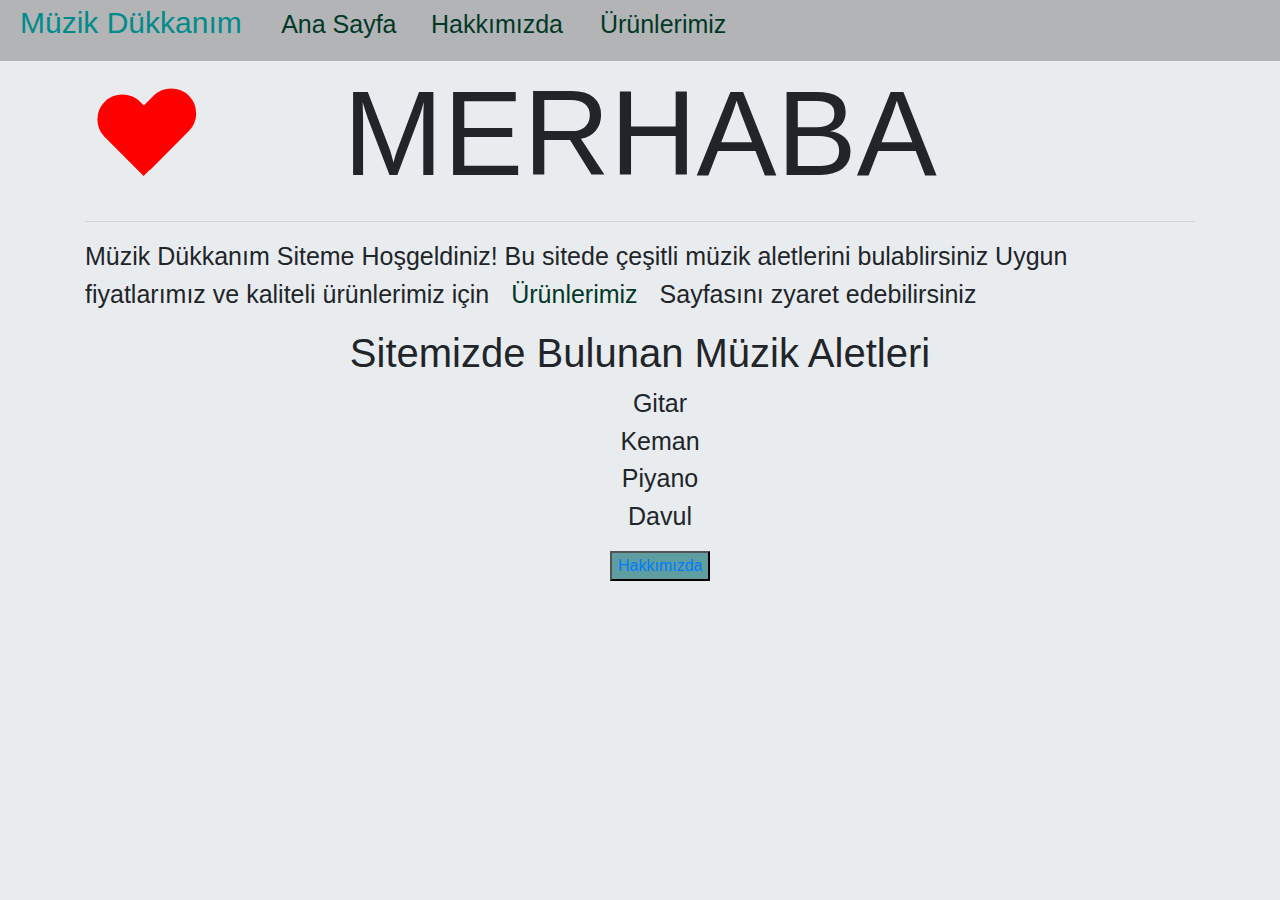
<file: index.html>
<!doctype html>
<html lang="tr">
  <head>
    <!-- Required meta tags -->
    <meta charset="utf-8">
    <meta name="viewport" content="width=device-width, initial-scale=1, shrink-to-fit=no">
    <link rel="stylesheet" href="css/style.css">
    <!-- Bootstrap CSS -->
    <link rel="stylesheet" href="https://maxcdn.bootstrapcdn.com/bootstrap/4.0.0/css/bootstrap.min.css" integrity="sha384-Gn5384xqQ1aoWXA+058RXPxPg6fy4IWvTNh0E263XmFcJlSAwiGgFAW/dAiS6JXm" crossorigin="anonymous">
    <link rel="preconnect" href="https://fonts.googleapis.com">
    <link rel="preconnect" href="https://fonts.gstatic.com" crossorigin>
    <link href="https://fonts.googleapis.com/css2?family=Shizuru&family=Teko:wght@500&display=swap" rel="stylesheet">

    <title>Hello, world!</title>
  </head>
  <body>
      <container>
        <div class="row">
            <div class="jumbotron, container-fluid" style="background-color: #2a2a2b49;">
                <a class="maintext" href="#"> Müzik Dükkanım</a>
                <a class="jtext" href="#"> Ana Sayfa</a>
                <a class="jtext" href="info.html"> Hakkımızda </a>
                <a class="jtext" href="product.html"> Ürünlerimiz</a>
                </p>
              </div>
        </div>
            <div class="row">
                <div class="container">
                    <h1 class="title">MERHABA</h1>
                        <hr>
                    <p class="dtext">
                        Müzik Dükkanım Siteme Hoşgeldiniz! Bu sitede çeşitli müzik aletlerini bulablirsiniz Uygun fiyatlarımız ve kaliteli ürünlerimiz için <a class="jtext" href="product.html"> Ürünlerimiz </a> Sayfasını zyaret edebilirsiniz 
                    </p>
            </div>
        </div>
            <div class="row">
                <div class="container">
                    <h1 style="text-align: center;">Sitemizde Bulunan Müzik Aletleri</h1>
                    <ul class="list">
                        <li>Gitar</li>
                        <li>Keman</li>
                        <li>Piyano</li>
                        <li>Davul</li>
                    </ul>
                </div>
            </div>
        </div>
        <div class="row">
            <div class="container">
                <div class="heart">
                    
                </div>
                <button class="btnin"><a  class="jtext, " href="info.html">Hakkımızda</a></button>
            </div>
        </div>

    <!-- Optional JavaScript -->
    <!-- jQuery first, then Popper.js, then Bootstrap JS -->
    <script src="https://code.jquery.com/jquery-3.2.1.slim.min.js" integrity="sha384-KJ3o2DKtIkvYIK3UENzmM7KCkRr/rE9/Qpg6aAZGJwFDMVNA/GpGFF93hXpG5KkN" crossorigin="anonymous"></script>
    <script src="https://cdnjs.cloudflare.com/ajax/libs/popper.js/1.12.9/umd/popper.min.js" integrity="sha384-ApNbgh9B+Y1QKtv3Rn7W3mgPxhU9K/ScQsAP7hUibX39j7fakFPskvXusvfa0b4Q" crossorigin="anonymous"></script>
    <script src="https://maxcdn.bootstrapcdn.com/bootstrap/4.0.0/js/bootstrap.min.js" integrity="sha384-JZR6Spejh4U02d8jOt6vLEHfe/JQGiRRSQQxSfFWpi1MquVdAyjUar5+76PVCmYl" crossorigin="anonymous"></script>
  </body>
</html>
</file>
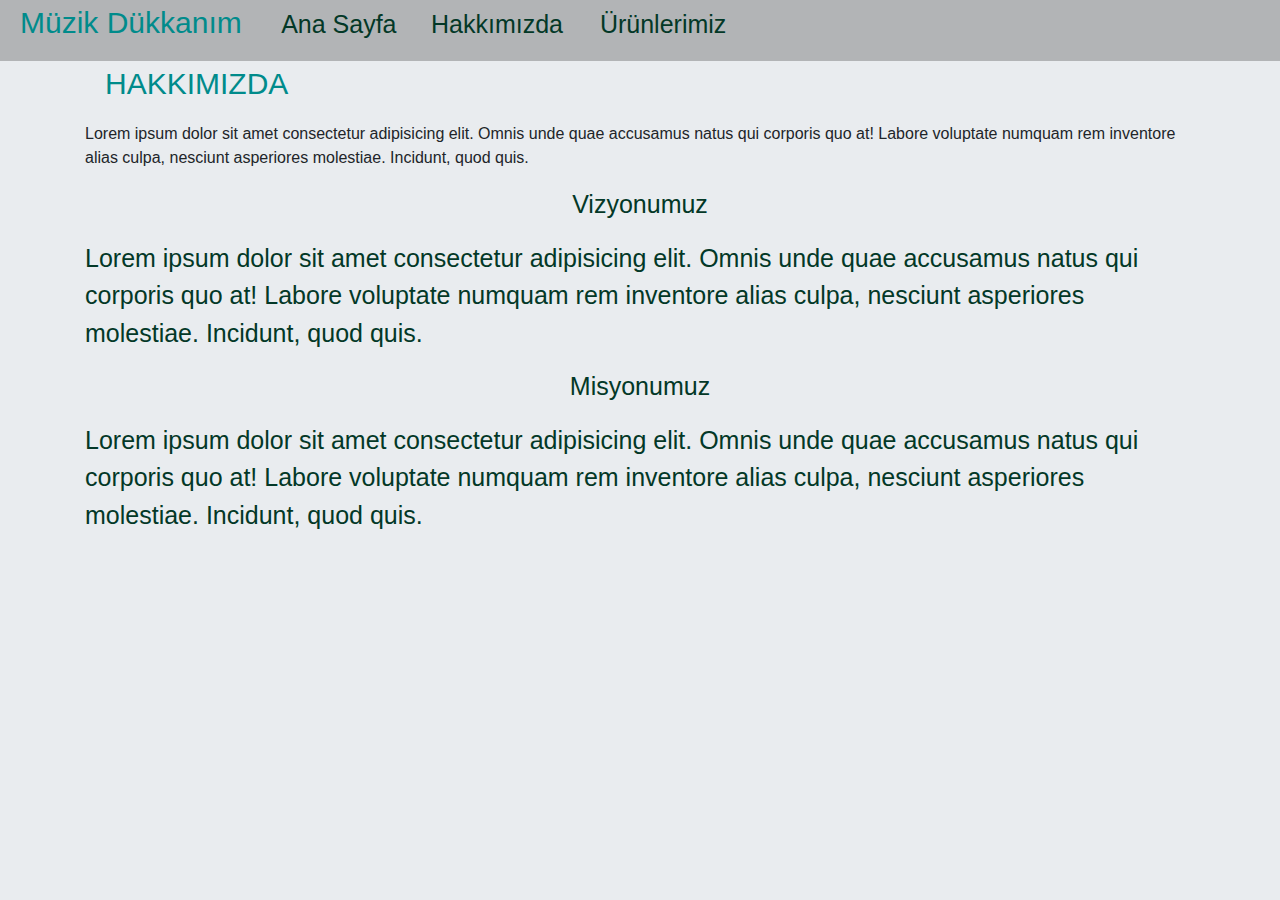
<file: info.html>
<!doctype html>
<html lang="tr">
  <head>
    <!-- Required meta tags -->
    <meta charset="utf-8">
    <meta name="viewport" content="width=device-width, initial-scale=1">
    <link rel="stylesheet" href="css/style.css">
    <!-- Bootstrap CSS -->
    <link rel="stylesheet" href="https://maxcdn.bootstrapcdn.com/bootstrap/4.0.0/css/bootstrap.min.css" integrity="sha384-Gn5384xqQ1aoWXA+058RXPxPg6fy4IWvTNh0E263XmFcJlSAwiGgFAW/dAiS6JXm" crossorigin="anonymous">
    <link rel="preconnect" href="https://fonts.googleapis.com">
    <link rel="preconnect" href="https://fonts.gstatic.com" crossorigin>
    <link href="https://fonts.googleapis.com/css2?family=Shizuru&family=Teko:wght@500&display=swap" rel="stylesheet">

    <title>Hakkımızda</title>
  </head>
  <body>
    <container>
        <div class="row">
            <div class="jumbotron, container-fluid" style="background-color: #2a2a2b49;">
                <a class="maintext" href="index.html"> Müzik Dükkanım</a>
                <a class="jtext" href="index.html"> Ana Sayfa</a>
                <a class="jtext" href="#"> Hakkımızda </a>
                <a class="jtext" href="product.html"> Ürünlerimiz</a>
                </p>
              </div>
        </div>
    <div class="row">
        <div class="container">
            <p class="inf.text, maintext">HAKKIMIZDA</p>
        </div>
    </div>
    <div class="row">
        <div class="container">
            <p class=>Lorem ipsum dolor sit amet consectetur adipisicing elit. Omnis unde quae accusamus natus qui corporis quo at! Labore voluptate numquam rem inventore alias culpa, nesciunt asperiores molestiae. Incidunt, quod quis.
            </p>
        </div>
    </div>
    <div class="row">
        <div class="col-sm-12">
            <div class="jtext">
                <p class="inftext">Vizyonumuz
                </p>
                <div class="row">
                    <div class="container">
                        <p class=>Lorem ipsum dolor sit amet consectetur adipisicing elit. Omnis unde quae accusamus natus qui corporis quo at! Labore voluptate numquam rem inventore alias culpa, nesciunt asperiores molestiae. Incidunt, quod quis.
                        </p>
                    </div>
                </div>
            </div>
        </div>
    </div>
    <div class="row">
        <div class="col-sm-12">
            <div class="jtext">
                <p class="inftext">Misyonumuz
                </p>
                <div class="row">
                    <div class="container">
                        <p class=>Lorem ipsum dolor sit amet consectetur adipisicing elit. Omnis unde quae accusamus natus qui corporis quo at! Labore voluptate numquam rem inventore alias culpa, nesciunt asperiores molestiae. Incidunt, quod quis.
                        </p>
                    </div>
                </div>
            </div>
        </div>
    </div>
    <!-- Optional JavaScript; choose one of the two! -->

    <!-- Option 1: Bootstrap Bundle with Popper -->
    <script src="https://cdn.jsdelivr.net/npm/bootstrap@5.1.3/dist/js/bootstrap.bundle.min.js" integrity="sha384-ka7Sk0Gln4gmtz2MlQnikT1wXgYsOg+OMhuP+IlRH9sENBO0LRn5q+8nbTov4+1p" crossorigin="anonymous"></script>

    <!-- Option 2: Separate Popper and Bootstrap JS -->
    <!--
    <script src="https://cdn.jsdelivr.net/npm/@popperjs/core@2.10.2/dist/umd/popper.min.js" integrity="sha384-7+zCNj/IqJ95wo16oMtfsKbZ9ccEh31eOz1HGyDuCQ6wgnyJNSYdrPa03rtR1zdB" crossorigin="anonymous"></script>
    <script src="https://cdn.jsdelivr.net/npm/bootstrap@5.1.3/dist/js/bootstrap.min.js" integrity="sha384-QJHtvGhmr9XOIpI6YVutG+2QOK9T+ZnN4kzFN1RtK3zEFEIsxhlmWl5/YESvpZ13" crossorigin="anonymous"></script>
    -->
  </body>
</html>
</file>
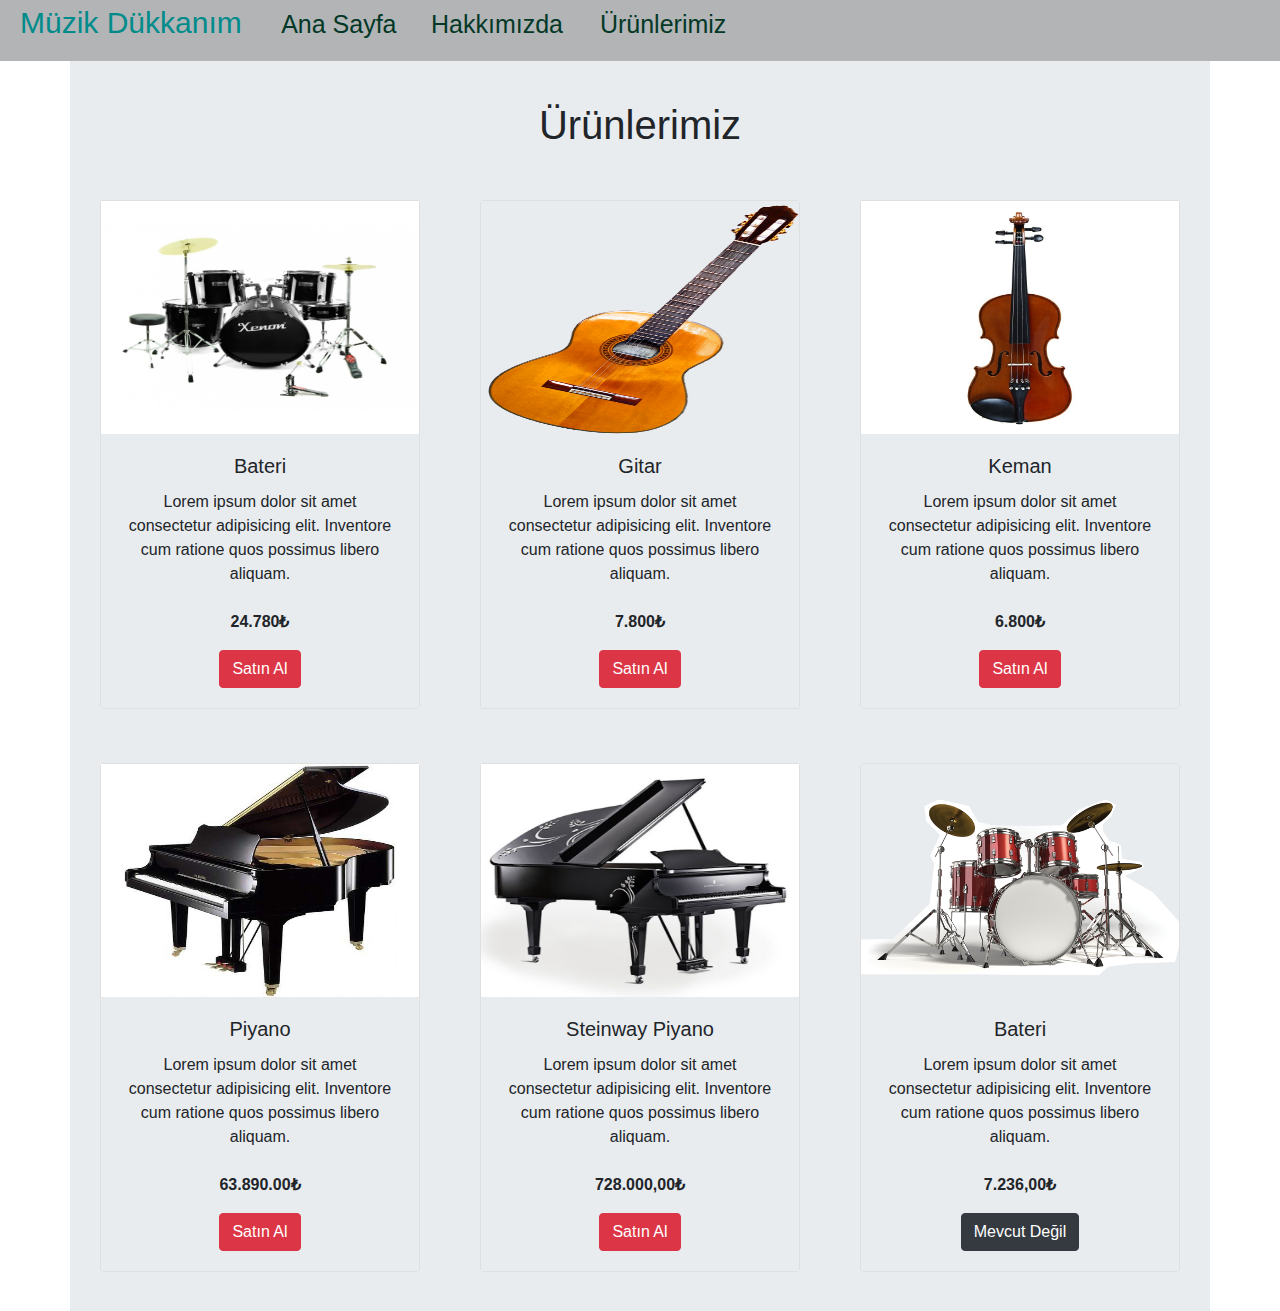
<file: product.html>
<!doctype html>
<html lang="tr">
  <head>
    <!-- Required meta tags -->
    <meta charset="utf-8">
    <meta name="viewport" content="width=device-width, initial-scale=1">
    <link rel="stylesheet" href="css/style.css">
    <!-- Bootstrap CSS -->
    <link rel="stylesheet" href="https://maxcdn.bootstrapcdn.com/bootstrap/4.0.0/css/bootstrap.min.css" integrity="sha384-Gn5384xqQ1aoWXA+058RXPxPg6fy4IWvTNh0E263XmFcJlSAwiGgFAW/dAiS6JXm" crossorigin="anonymous">
    <link rel="preconnect" href="https://fonts.googleapis.com">
    <link rel="preconnect" href="https://fonts.gstatic.com" crossorigin>
    <link href="https://fonts.googleapis.com/css2?family=Shizuru&family=Teko:wght@500&display=swap" rel="stylesheet">

    <title>Ürünlerimiz</title>
  </head>
  <body>
    <container>
        <div class="row">
            <div class="jumbotron, container-fluid" style="background-color: #2a2a2b49;">
                <a class="maintext" href="index.html"> Müzik Dükkanım</a>
                <a class="jtext" href="info.html"> Ana Sayfa</a>
                <a class="jtext" href="info.html"> Hakkımızda </a>
                <a class="jtext" href="product.html"> Ürünlerimiz</a>
                </p>
              </div>
        </div>
        <div class="container">
          <div class="tittle">
              <br>
          <h1 class="card-title mt-3" style="text-align: center;">Ürünlerimiz</h1>
          <br>
      
              <div class="row">
                  <div class="col-md-4">
                      <div class="card text-center">
                          <img height="233px" src="bateri.jpg" alt="...">
                          <div class="card-body">
                              <h5 class="card-title">Bateri</h5>
                              <p class="card-text">Lorem ipsum dolor sit amet consectetur adipisicing elit. Inventore cum
                                  ratione quos possimus libero aliquam. 
                                  <br><br>
                                  <strong>24.780₺</strong> </p>
                              <button type="button" class="btn btn-danger">Satın Al</button>
                          </div>
                      </div>
                  </div>
                  <div class="col-md-4">
                      <div class="card text-center">
                          <img height="233px" src="gitar.png" alt="...">
                          <div class="card-body">
                              <h5 class="card-title">Gitar</h5>
                              <p class="card-text">Lorem ipsum dolor sit amet consectetur adipisicing elit. Inventore cum
                                  ratione quos possimus libero aliquam.<br>
                                  <br>
                                  <strong>7.800₺</strong></p>
                              <button type="button" class="btn btn-danger">Satın Al</button>
                          </div>
                      </div>
                  </div>
                  <div class="col-md-4">
                      <div class="card text-center">
                          <img height="233px" src="keman.jpg" alt="...">
                          <div class="card-body">
                              <h5 class="card-title">Keman</h5>
                              <p class="card-text">Lorem ipsum dolor sit amet consectetur adipisicing elit. Inventore cum
                                  ratione quos possimus libero aliquam.<br><br><strong>6.800₺</strong></p>
                              <button type="button" class="btn btn-danger">Satın Al</button>
                          </div>
                      </div>
                  </div>
              </div>
      
              <br>
      
              <div class="row">
                  <div class="col-md-4">
                      <div class="card text-center">
                          <img height="233px" src="piano.jpg" alt="...">
                          <div class="card-body">
                              <h5 class="card-title">Piyano</h5>
                              <p class="card-text">Lorem ipsum dolor sit amet consectetur adipisicing elit. Inventore cum
                                  ratione quos possimus libero aliquam.<br><br><strong>63.890.00₺</strong></p>
                              <button type="button" class="btn btn-danger">Satın Al</button>
                          </div>
                      </div>
                  </div>
                  <div class="col-md-4">
                      <div class="card text-center">
                          <img height="233px" src="s-piano.jpg" alt="...">
                          <div class="card-body">
                              <h5 class="card-title">Steinway Piyano</h5>
                              <p class="card-text">Lorem ipsum dolor sit amet consectetur adipisicing elit. Inventore cum
                                  ratione quos possimus libero aliquam.<br><br><strong>728.000,00₺</strong></p>
                              <button type="button" class="btn btn-danger">Satın Al</button>
                          </div>
                      </div>
                  </div>
                  <div class="col-md-4">
                      <div class="card text-center">
                          <img height="233px" src="davul.png" alt="bateri">
                          <div class="card-body">
                              <h5 class="card-title">Bateri</h5>
                              <p class="card-text">Lorem ipsum dolor sit amet consectetur adipisicing elit. Inventore cum
                                  ratione quos possimus libero aliquam.<br><br><strong>7.236,00₺</strong></p>
                              <button type="button" class="btn btn-dark">Mevcut Değil</button>
                          </div>
                      </div>
                  </div>
              </div>
      
              <br>
      
            <!-- Optional JavaScript; choose one of the two! -->

    <!-- Option 1: Bootstrap Bundle with Popper -->
    <script src="https://cdn.jsdelivr.net/npm/bootstrap@5.1.3/dist/js/bootstrap.bundle.min.js" integrity="sha384-ka7Sk0Gln4gmtz2MlQnikT1wXgYsOg+OMhuP+IlRH9sENBO0LRn5q+8nbTov4+1p" crossorigin="anonymous"></script>

    <!-- Option 2: Separate Popper and Bootstrap JS -->
    <!--
    <script src="https://cdn.jsdelivr.net/npm/@popperjs/core@2.10.2/dist/umd/popper.min.js" integrity="sha384-7+zCNj/IqJ95wo16oMtfsKbZ9ccEh31eOz1HGyDuCQ6wgnyJNSYdrPa03rtR1zdB" crossorigin="anonymous"></script>
    <script src="https://cdn.jsdelivr.net/npm/bootstrap@5.1.3/dist/js/bootstrap.min.js" integrity="sha384-QJHtvGhmr9XOIpI6YVutG+2QOK9T+ZnN4kzFN1RtK3zEFEIsxhlmWl5/YESvpZ13" crossorigin="anonymous"></script>
    -->
  </body>
</html>
</file>
<file: css/style.css>
.maintext{
    font-size: 30px;
    color:darkcyan;
    padding-right: 20px;
    padding-left: 20px;
    
}

.title{
    font-family: 'Raleway', sans-serif;
    text-align: center;
    font-size: 120px;
}
.jtext{
    font-size: 25px;
    color: rgb(3, 56, 39);
    padding-right: 15px;
    padding-left: 15px;
}
.container{
    align-items: center;
}

*{
    background-color: #E9ECEF ;
}
.dtext{
    font-size: 25px;
    font-family: 'Raleway', sans-serif;;
}

.list{
    list-style-type:none;
    text-align: center;
    font-family: 'Raleway', sans-serif;
    font-size: 25px;
}
.btnin{ background-color:cadetblue;
    margin-left: 525px;
   
}
.heart{
    position: absolute;
    left:100px;
    top: 90px;
    width: 100px;
    height: 90px;
}

.heart:before, .heart:after{
    position: absolute;
    content: "";
    left: 8px;
    top: 10;
    width: 50px;
    height: 80px;
    background-color: red;
    border-radius: 40px 40px 0 0;
    transform:rotate(-45deg);
    transfor-origin:0 100%;

}

.heart:after{
    left:0 ;
    transform:rotate(45deg);
    transform-origin: 100% 100%;
}

.inftext{
    font-family: 'Raleway', sans-serif;
    text-align: center;
}

.card{
    margin:15px;

}
</file>
